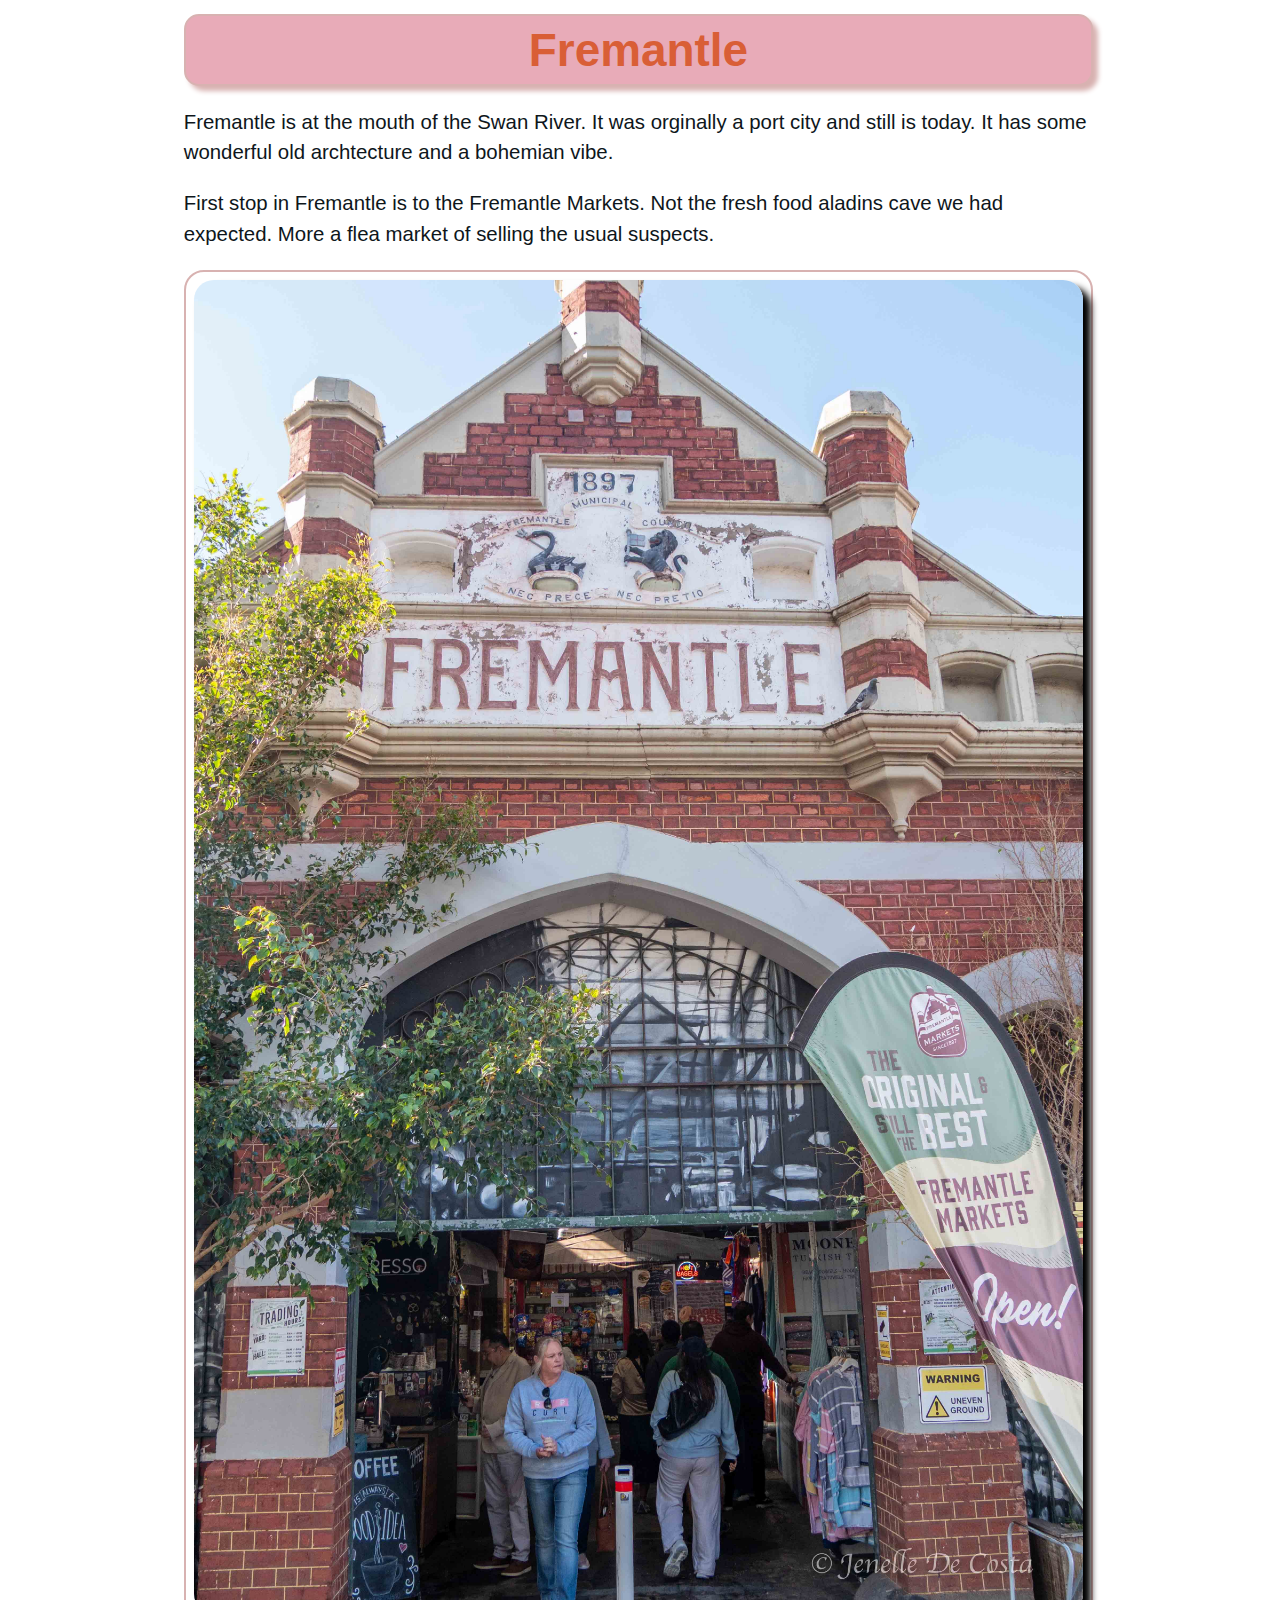
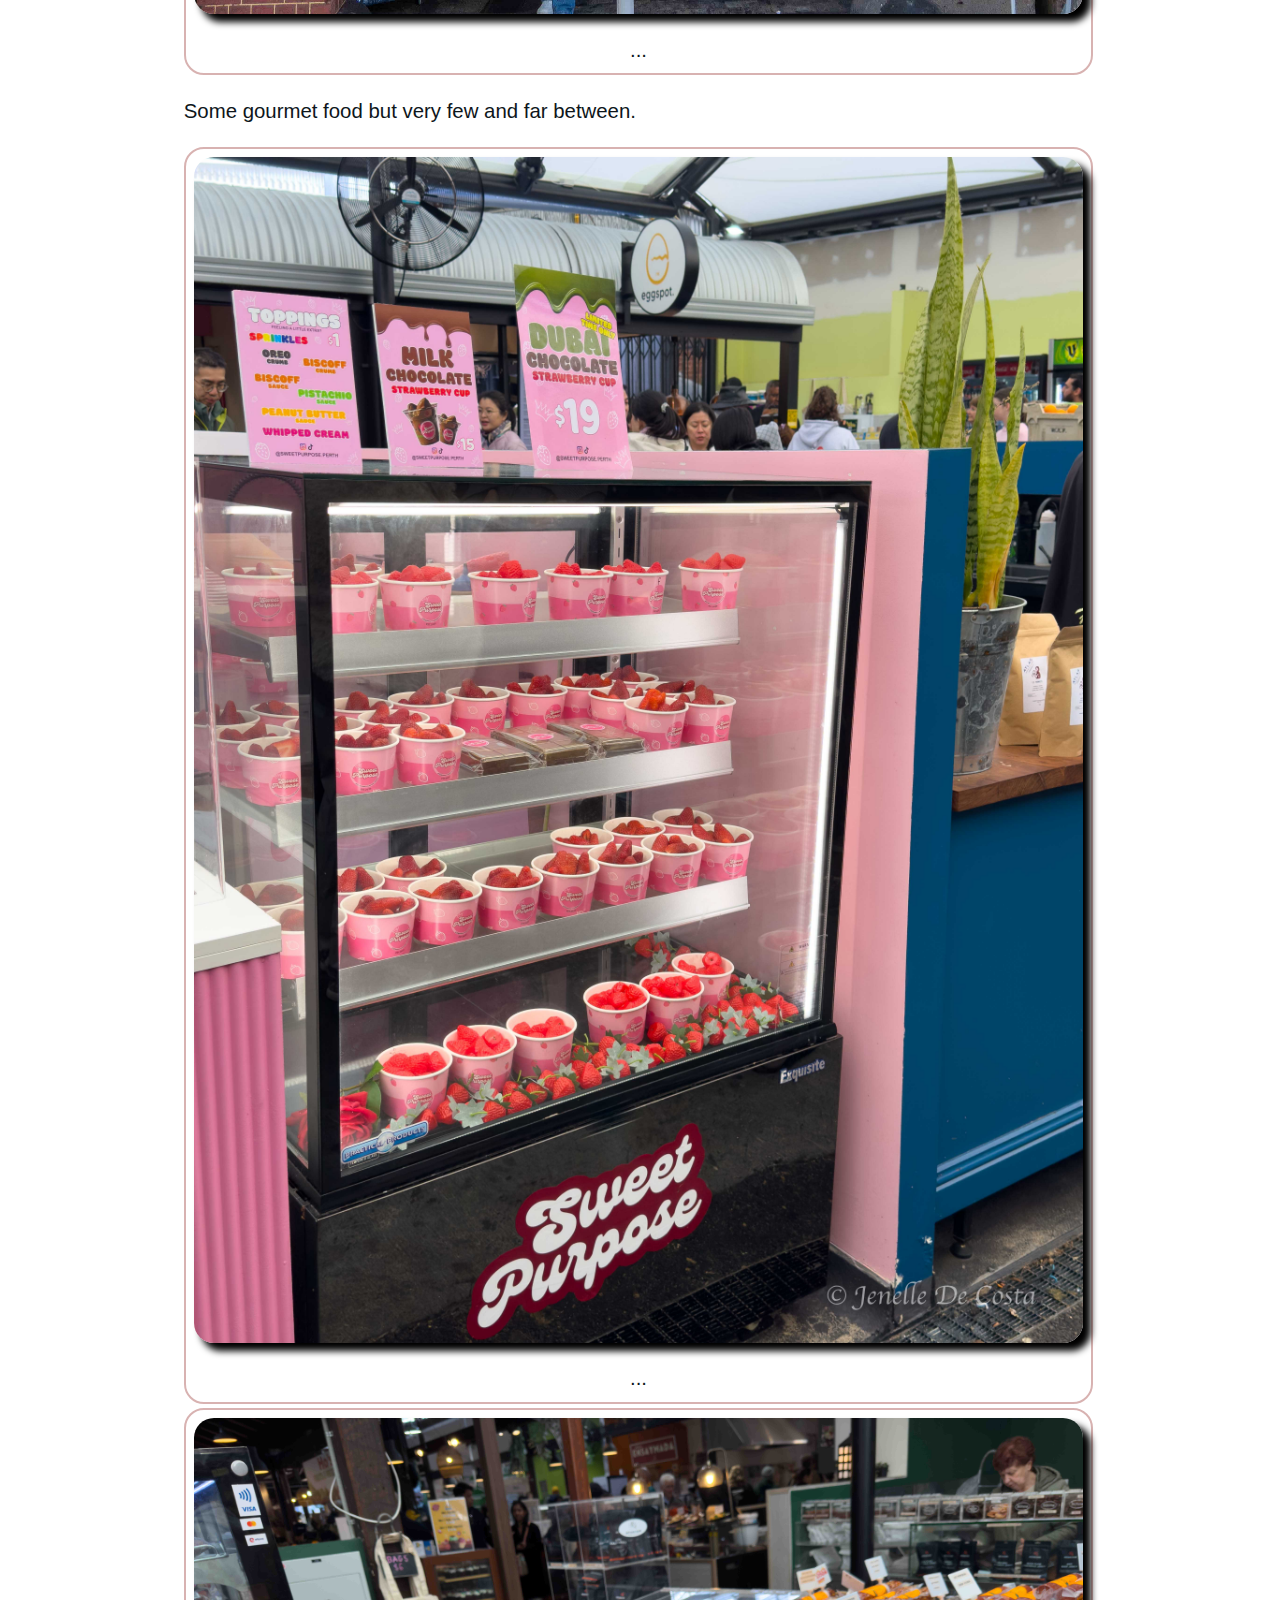
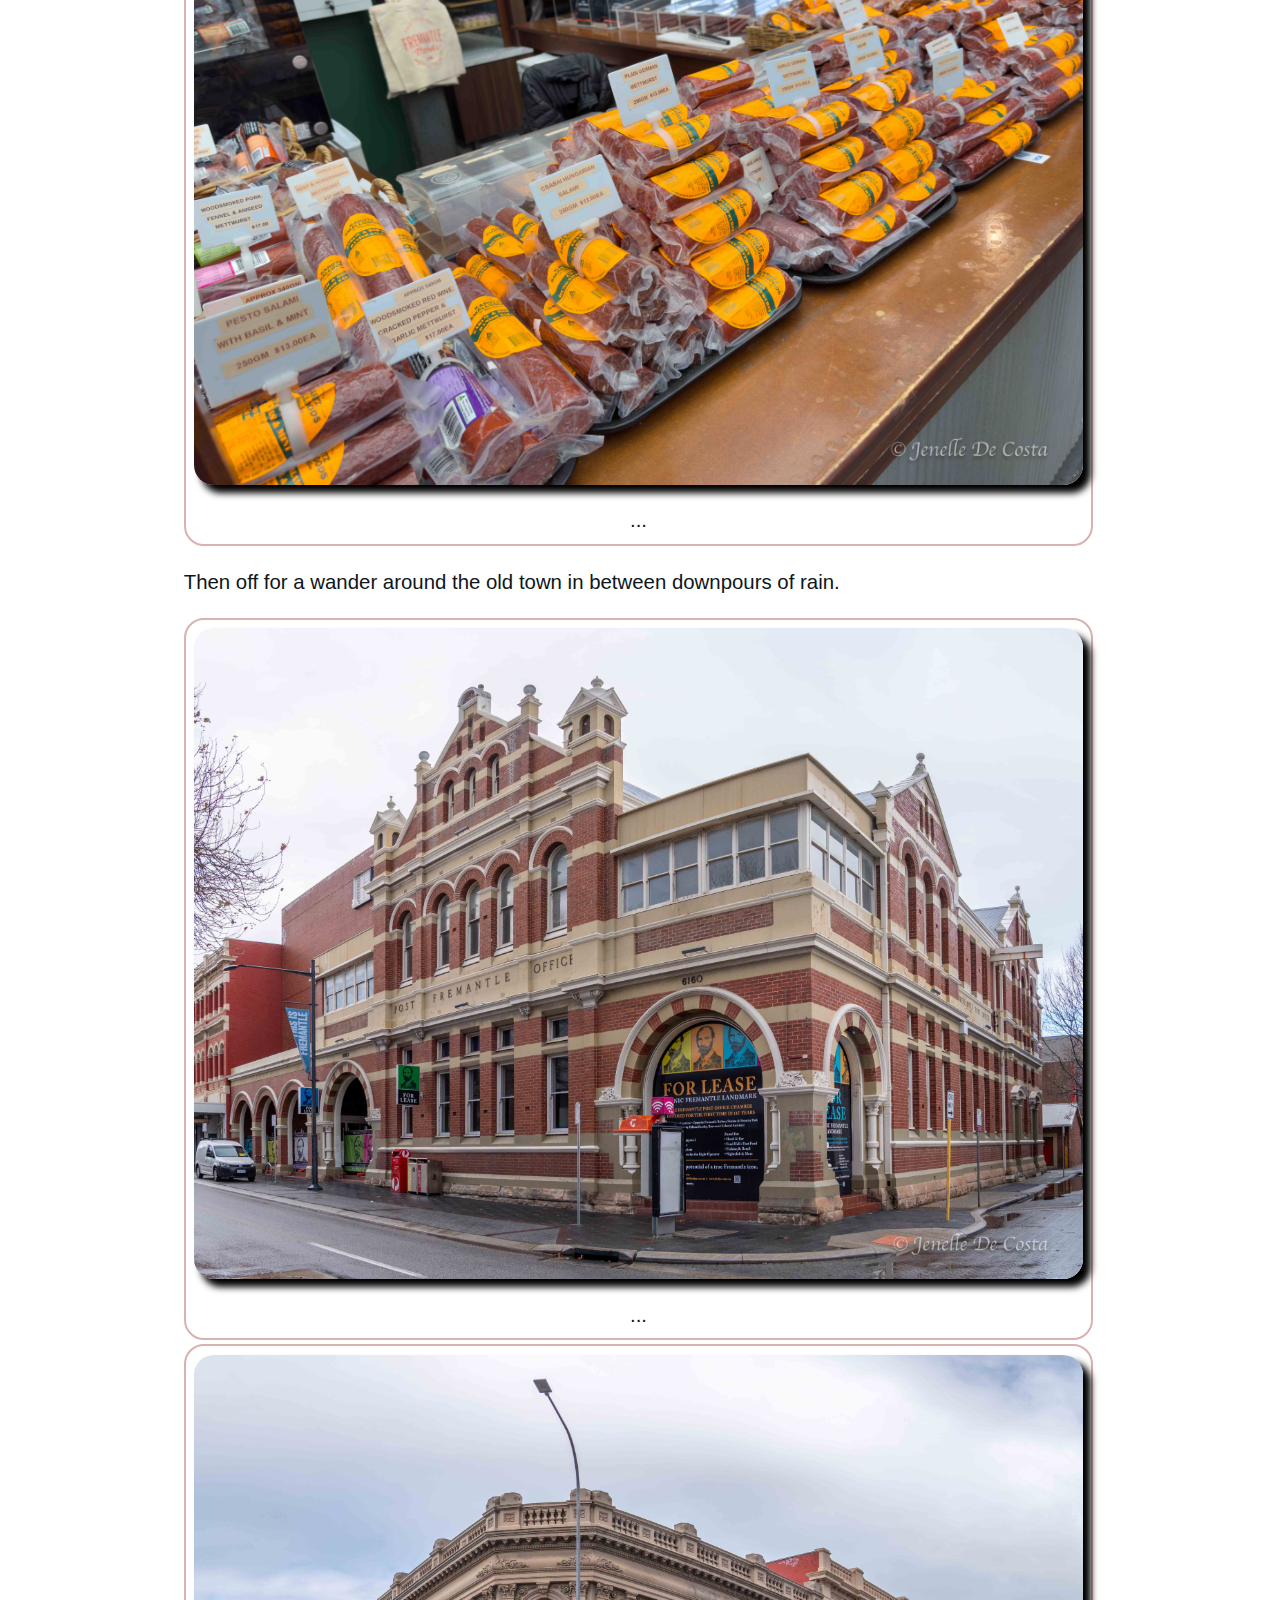
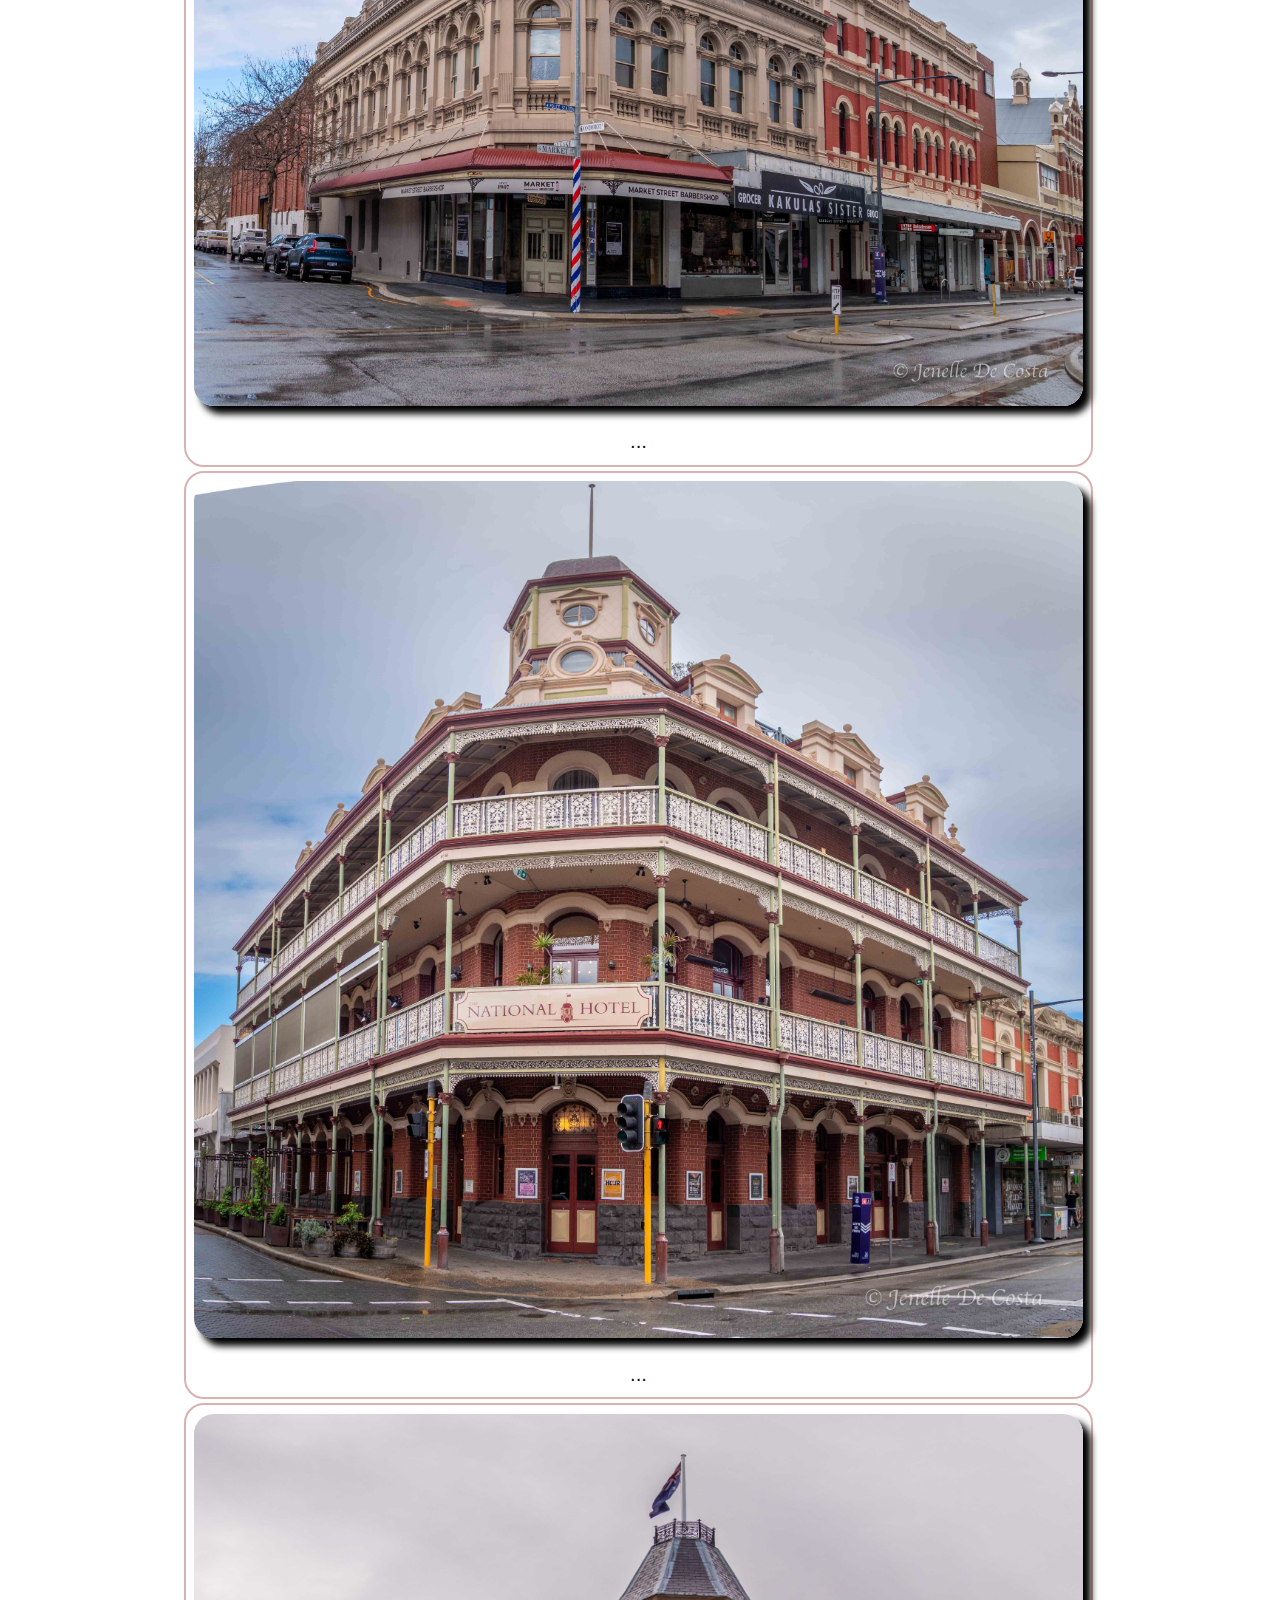
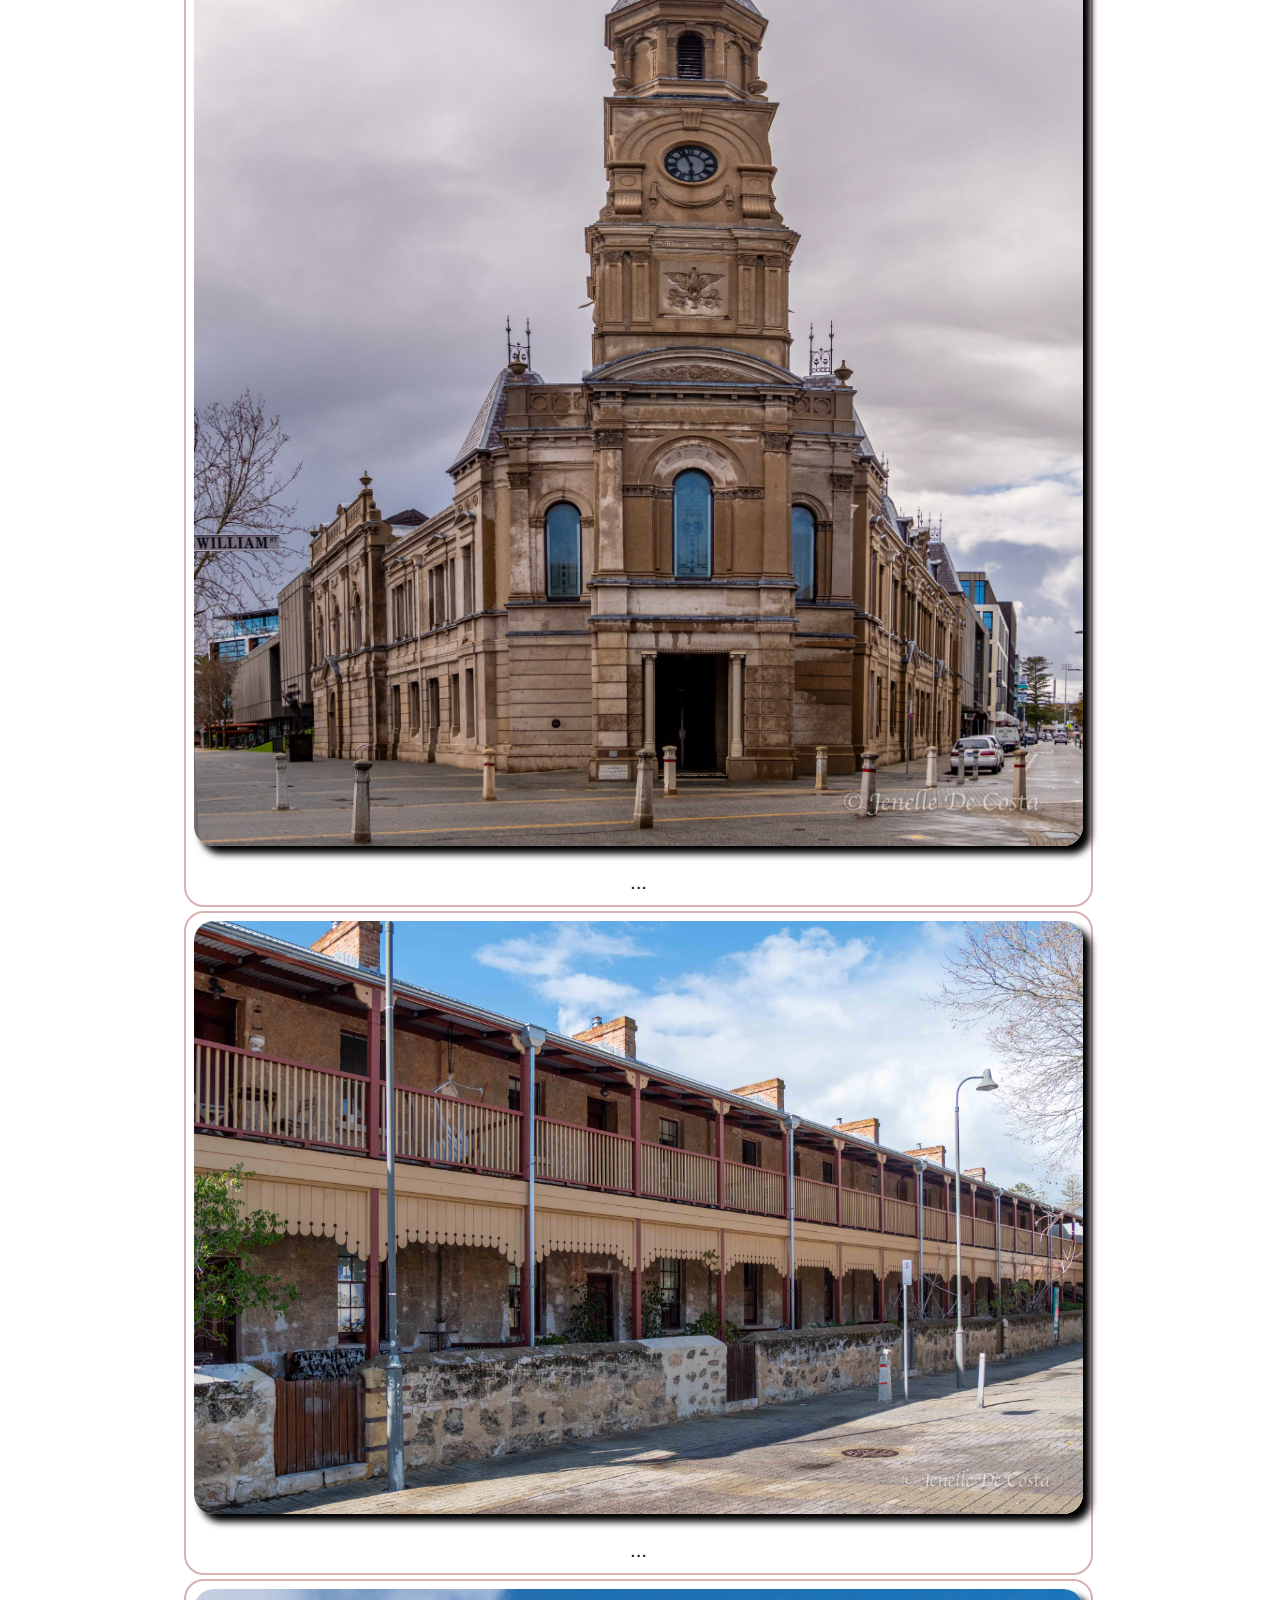
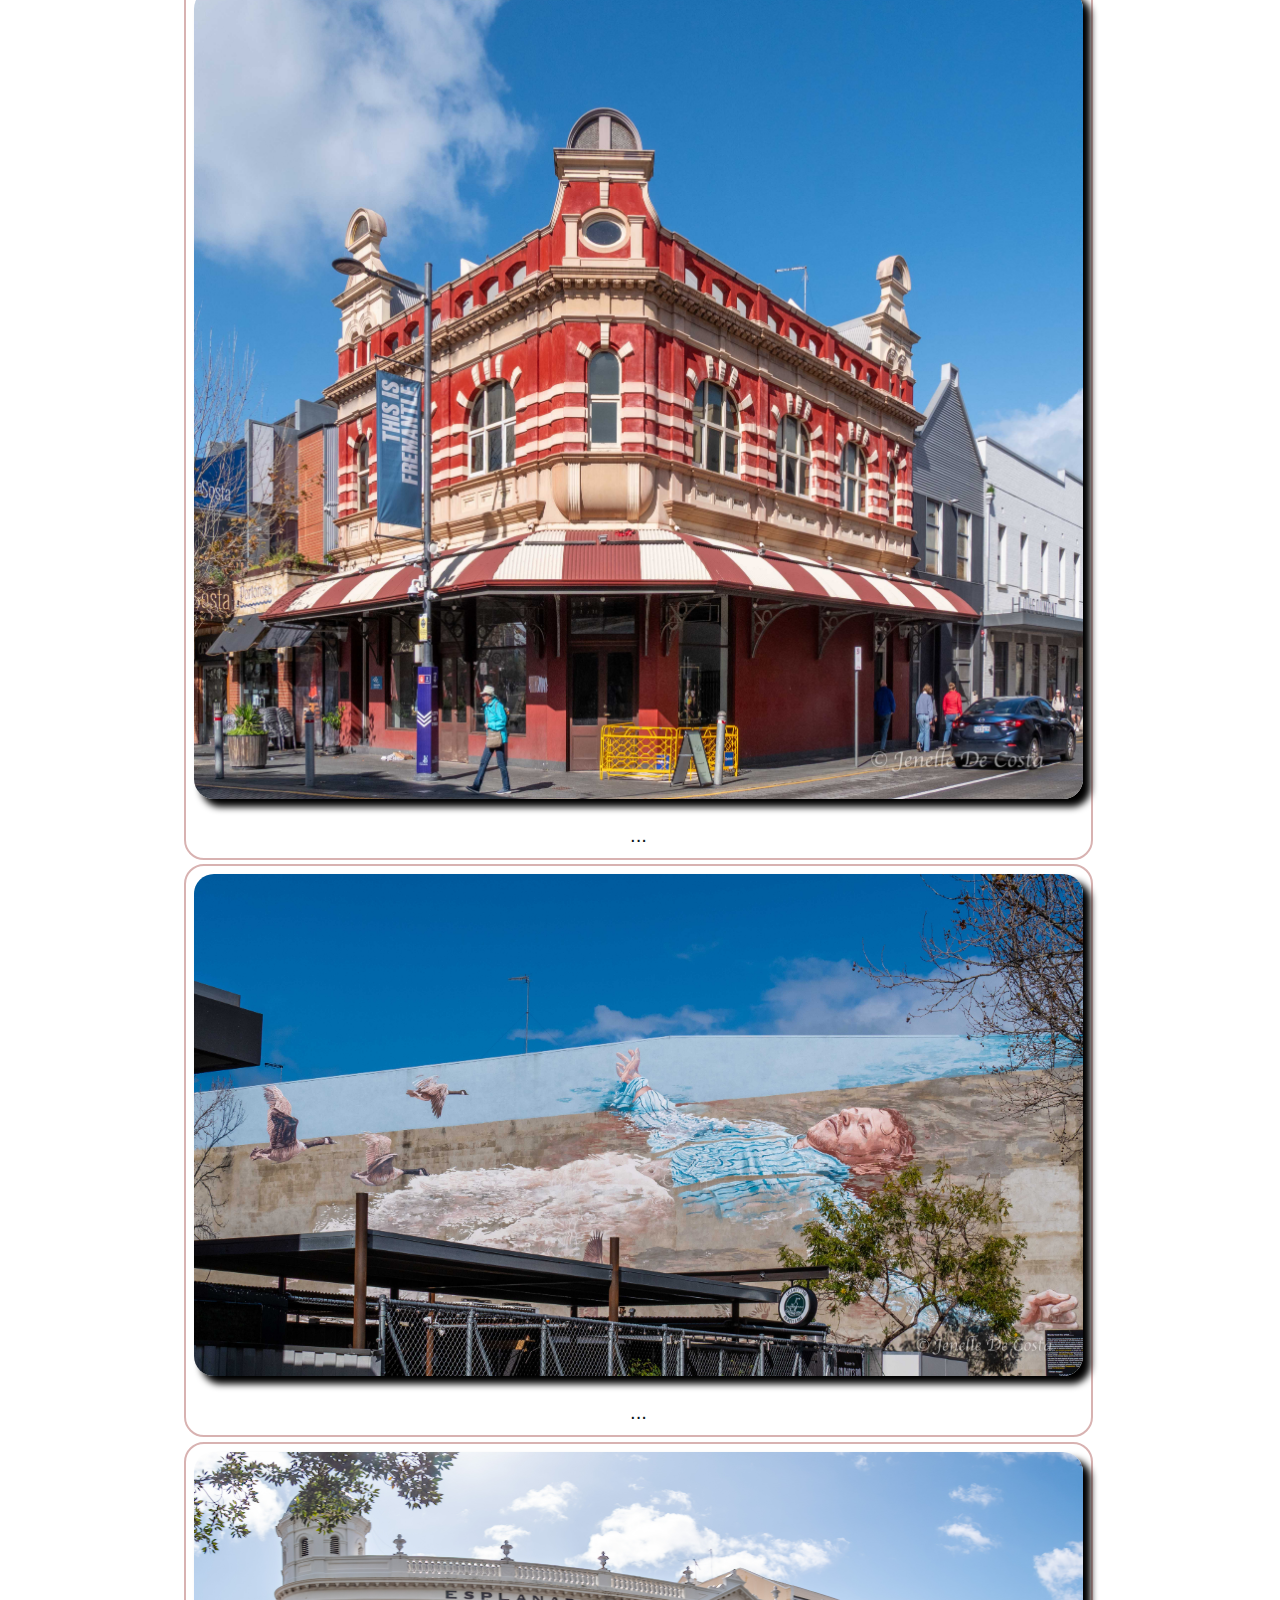
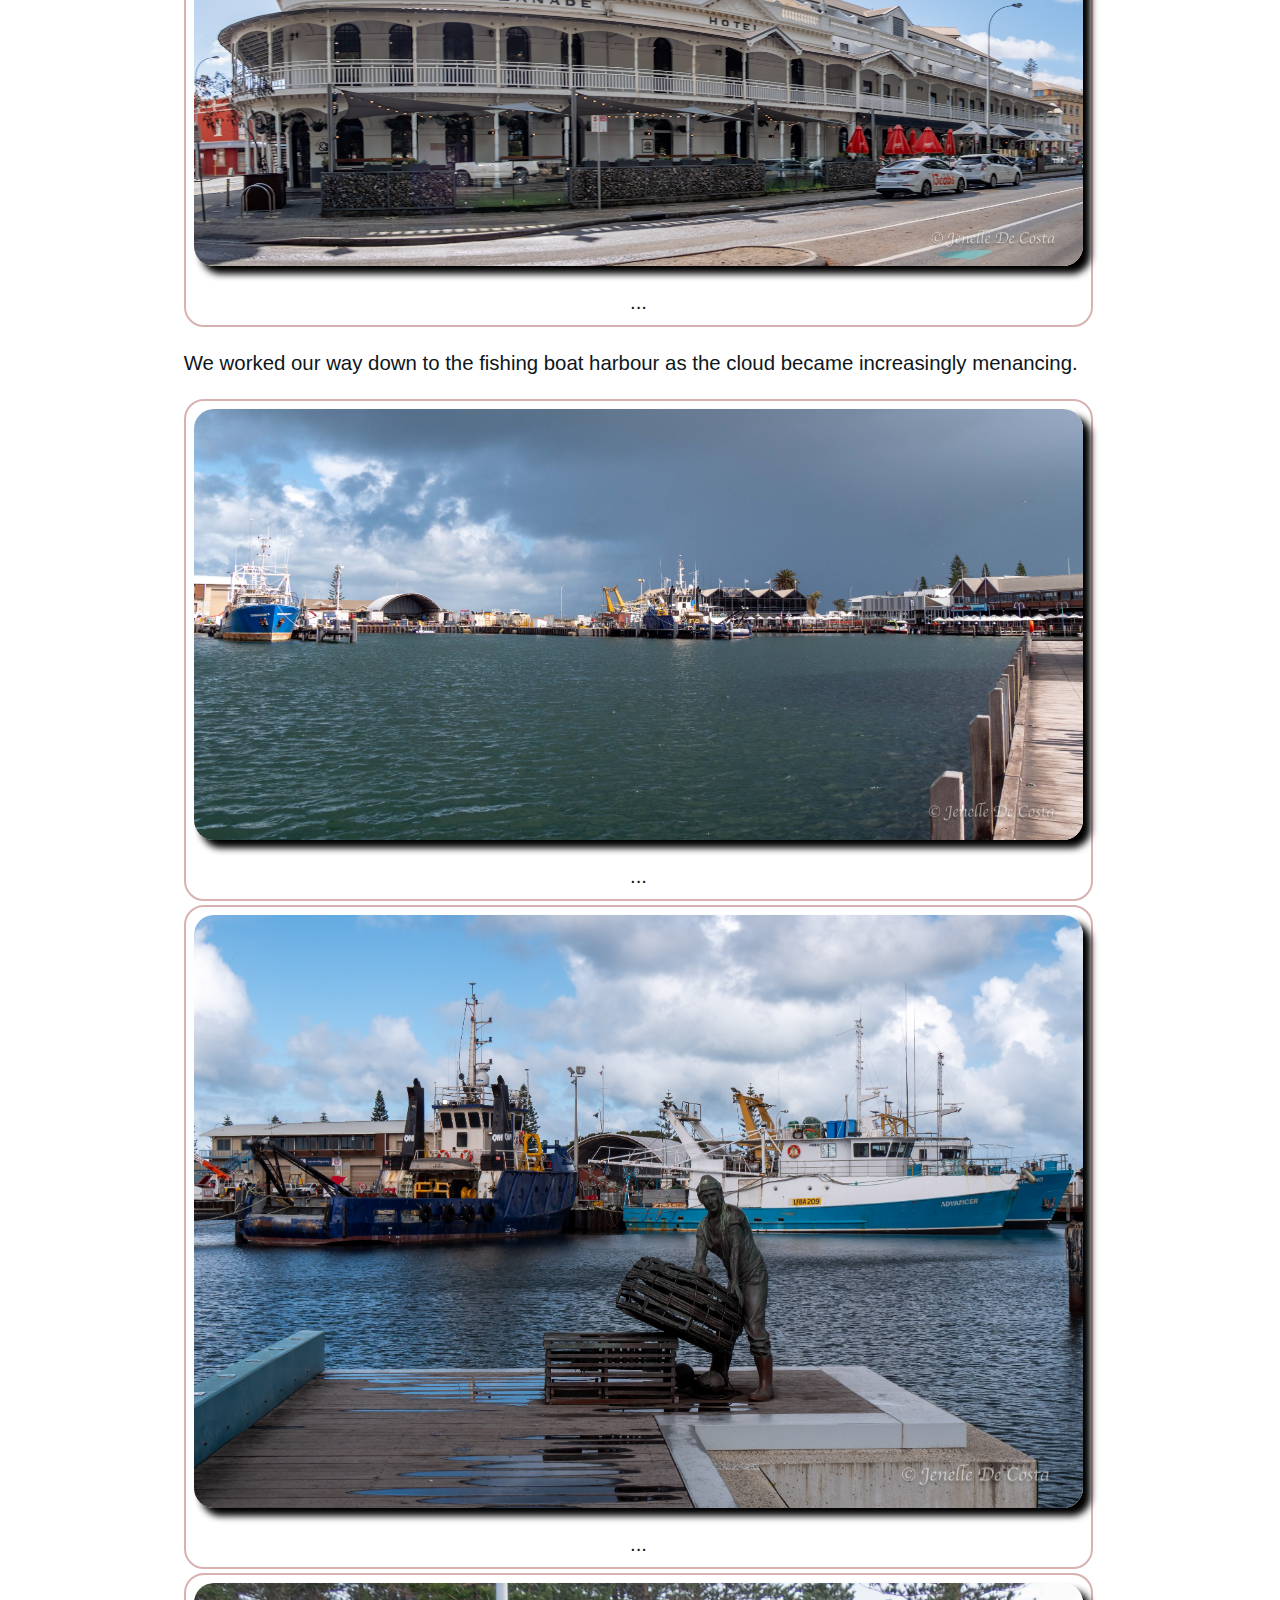
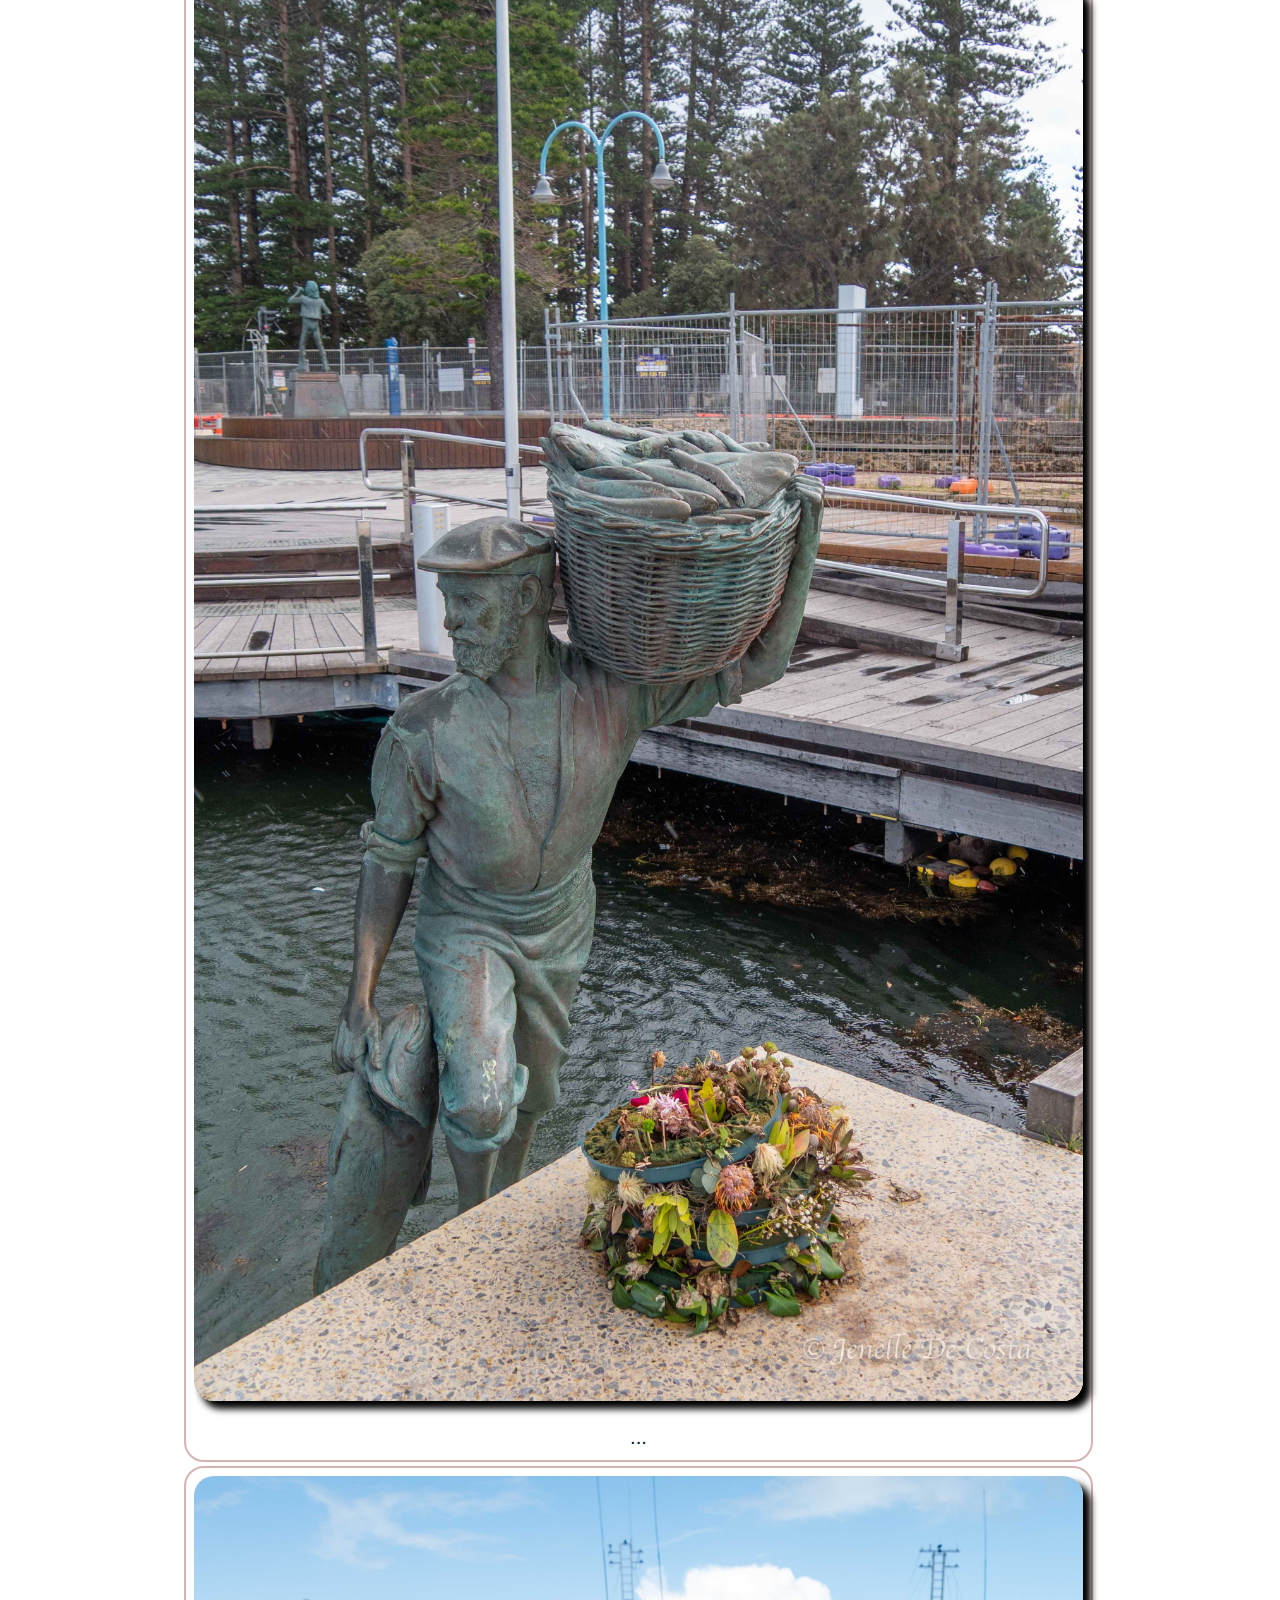
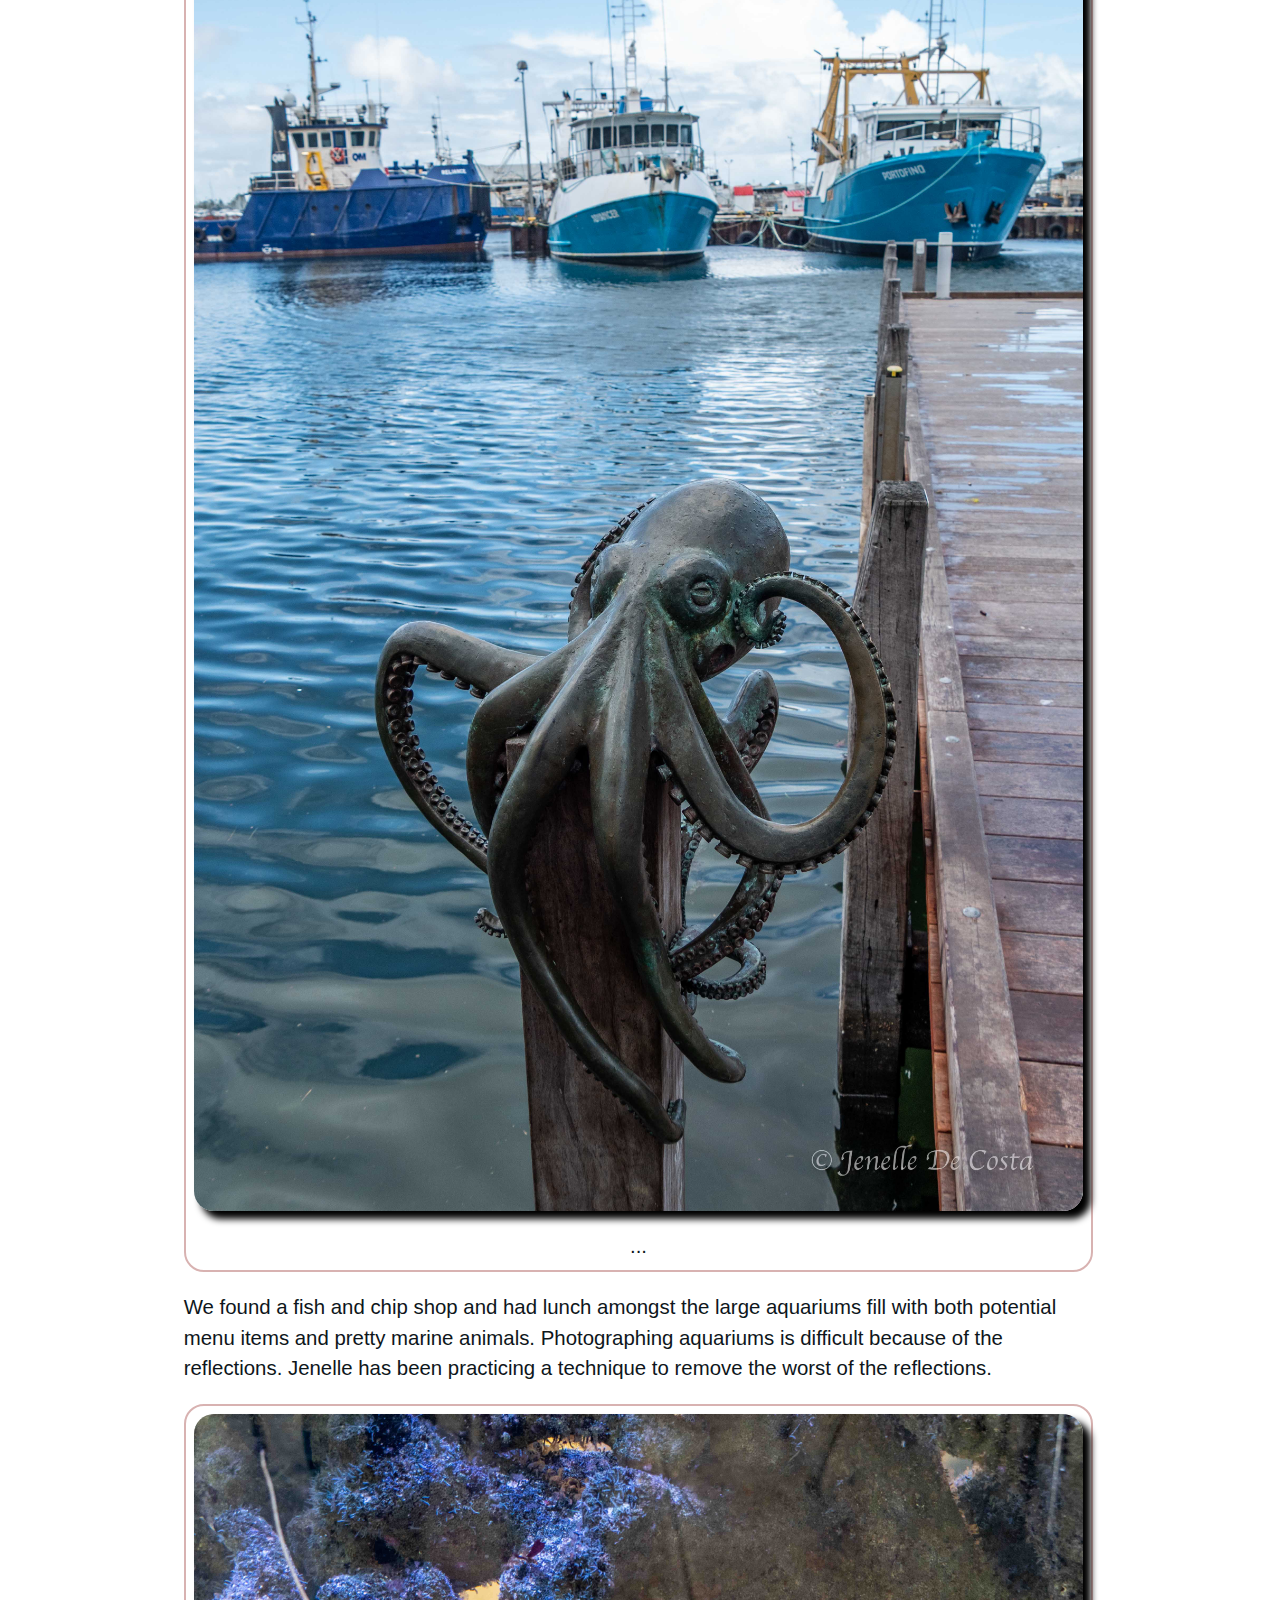
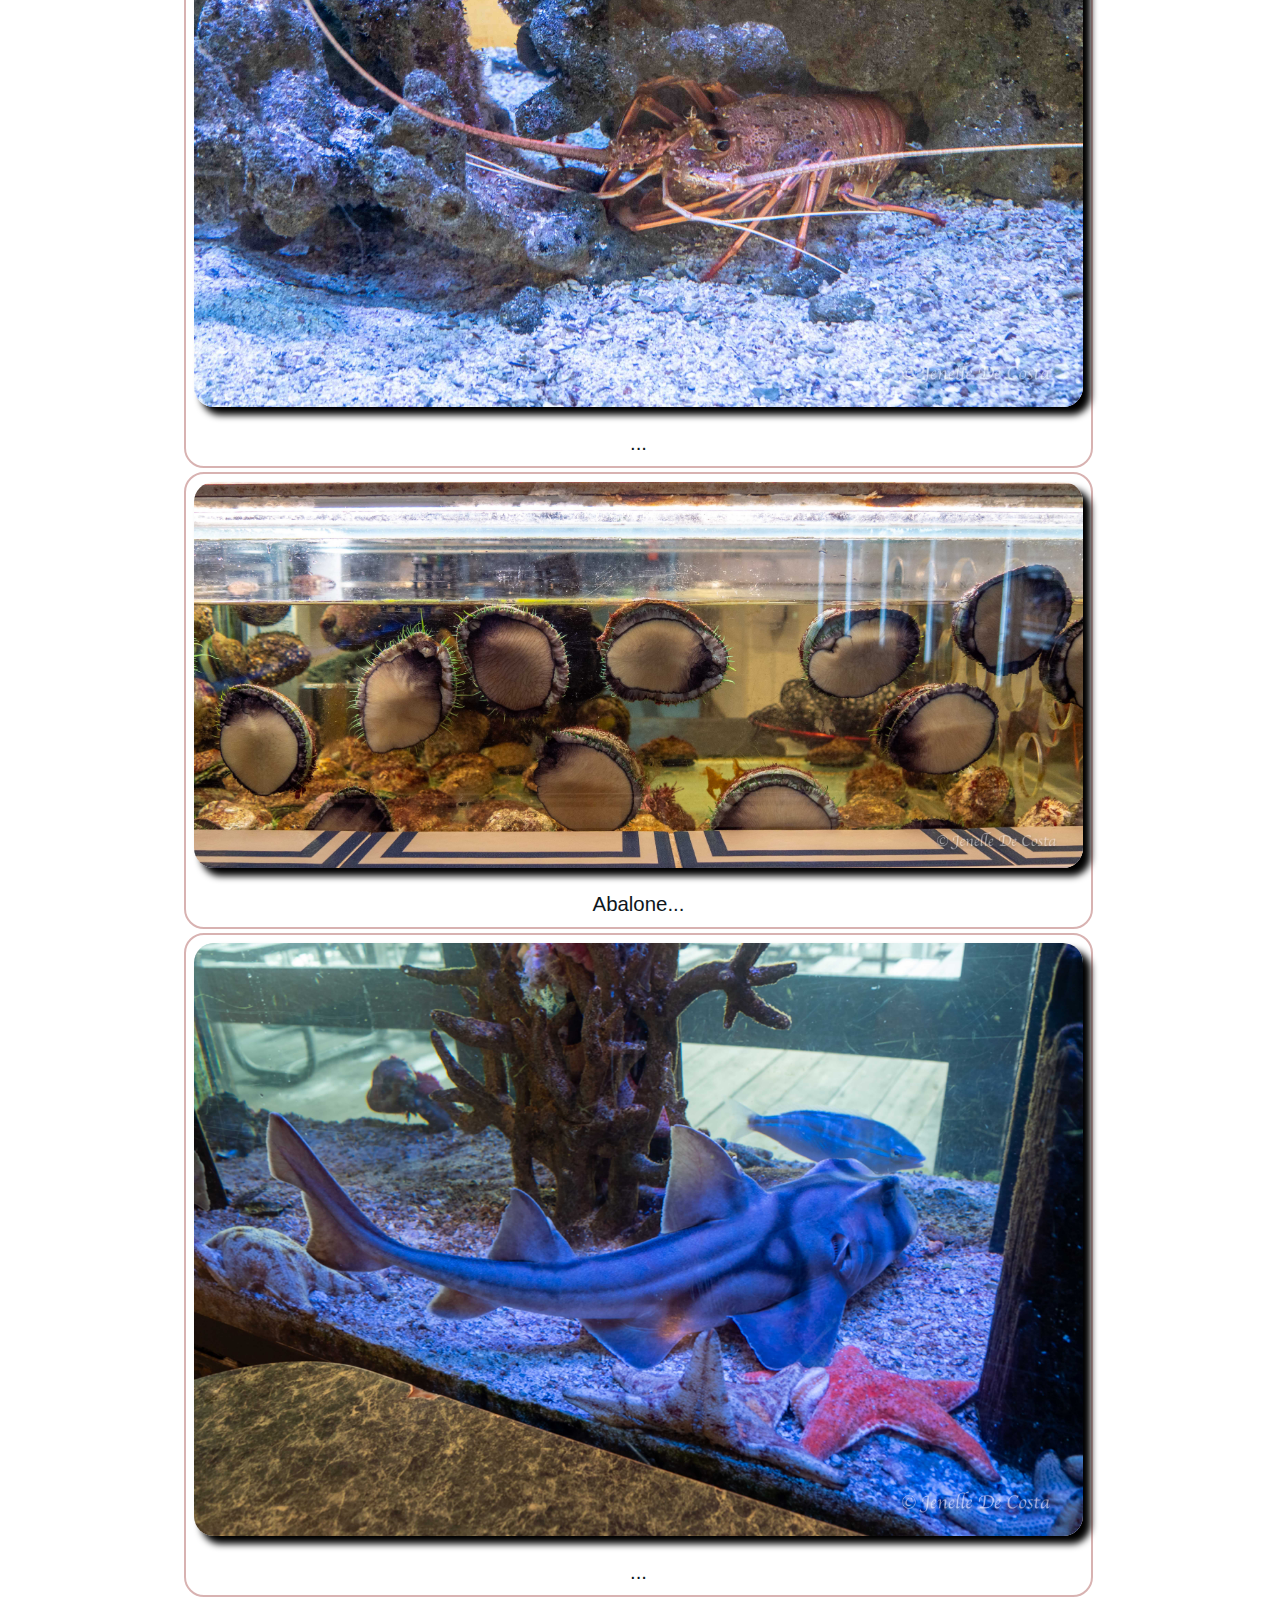
<file: Posts/2025-09-09_Fremantle.html>
<!DOCTYPE html>
<html lang="en">

<head>
    <meta charset="UTF-8">
    <meta name="viewport" content="width=device-width, initial-scale=1.0">
    <link rel="stylesheet" href="/global.css">
    <link rel="stylesheet" href="/styles.css">
    <title>Fremantle</title>
</head>

<body>
    <div class="post-wrapper">
        <div class="post-title">
            <h1>Fremantle</h1>
        </div>

        <p>Fremantle is at the mouth of the Swan River. It was orginally a port city and still is today. It has some wonderful old archtecture and a bohemian vibe.</p>
        <p>
            First stop in Fremantle is to the Fremantle Markets. Not the fresh food aladins cave we had expected. More a flea market of selling the usual suspects.
        </p>


        <!-- Photos -->
        <figure class="post-image center-l">
            <img class="image-shaddow" src="../images/2025-09-09_Fremantle/P1438057.jpg" alt="fremantle, western australia" max-width="600" max-height="400">
            <figcaption class="image-caption">...</figcaption>
        </figure>

        <p>
            Some gourmet food but very few and far between.
        </p>
        <figure class="post-image center-l">
            <img class="image-shaddow"
                src="../images/2025-09-09_Fremantle/IMG_9760.jpg" alt="fremantle, western australia"
                max-width="600" max-height="400">
            <figcaption class="image-caption">...</figcaption>
        </figure>
       
        <figure class="post-image center-l">
            <img class="image-shaddow" src="../images/2025-09-09_Fremantle/IMG_9763.jpg" alt="fremantle, western australia" max-width="600" max-height="400">
            <figcaption class="image-caption">...</figcaption>
        </figure>
        <p>
            Then off for a wander around the old town in between downpours of rain.
        </p>
        <figure class="post-image center-l">
            <img class="image-shaddow" src="../images/2025-09-09_Fremantle/P1438034-Pano.jpg" alt="fremantle, western australia" max-width="600" max-height="400">
            <figcaption class="image-caption">...</figcaption>
        </figure>

        <figure class="post-image center-l">
                    <img class="image-shaddow" src="../images/2025-09-09_Fremantle/P1438040-Pano.jpg" alt="fremantle, western australia" max-width="600" max-height="400">
                    <figcaption class="image-caption">...</figcaption>
                </figure>

        
        <figure class="post-image center-l">
                    <img class="image-shaddow"
                        src="../images/2025-09-09_Fremantle/P1438046-Pano.jpg" alt="fremantle, western australia"
                        max-width="600" max-height="400">
                    <figcaption class="image-caption">...</figcaption>
                </figure>
        
        <figure class="post-image center-l">
                    <img class="image-shaddow" src="../images/2025-09-09_Fremantle/P1438050-Pano.jpg" alt="fremantle, western australia" max-width="600" max-height="400">
                    <figcaption class="image-caption">...</figcaption>
                </figure>
        
        <figure class="post-image center-l">
                    <img class="image-shaddow" src="../images/2025-09-09_Fremantle/P1438053.jpg" alt="fremantle, western australia" max-width="600" max-height="400">
                    <figcaption class="image-caption">...</figcaption>
                </figure>

        <figure class="post-image center-l">
                            <img class="image-shaddow" src="../images/2025-09-09_Fremantle/P1438059.jpg" alt="fremantle, western australia" max-width="600" max-height="400">
                            <figcaption class="image-caption">...</figcaption>
                        </figure>

        
        <figure class="post-image center-l">
                            <img class="image-shaddow"
                                src="../images/2025-09-09_Fremantle/P1438062.jpg" alt="fremantle, western australia"
                                max-width="600" max-height="400">
                            <figcaption class="image-caption">...</figcaption>
                        </figure>
        
        <figure class="post-image center-l">
                            <img class="image-shaddow" src="../images/2025-09-09_Fremantle/P1438078-Pano-Edit.jpg" alt="fremantle, western australia" max-width="600" max-height="400">
                            <figcaption class="image-caption">...</figcaption>
                        </figure>
        <p>
            We worked our way down to the fishing boat harbour as the cloud became increasingly menancing.
        </p>
        <figure class="post-image center-l">
                            <img class="image-shaddow" src="../images/2025-09-09_Fremantle/P1438086.jpg" alt="fremantle, western australia" max-width="600" max-height="400">
                            <figcaption class="image-caption">...</figcaption>
                        </figure>

        <figure class="post-image center-l">
                    <img class="image-shaddow" src="../images/2025-09-09_Fremantle/P1438087-Edit.jpg" alt="fremantle, western australia" max-width="600" max-height="400">
                    <figcaption class="image-caption">...</figcaption>
                </figure>

        
        <figure class="post-image center-l">
                    <img class="image-shaddow"
                        src="../images/2025-09-09_Fremantle/P1438088.jpg" alt="fremantle, western australia"
                        max-width="600" max-height="400">
                    <figcaption class="image-caption">...</figcaption>
                </figure>
        
        <figure class="post-image center-l">
                    <img class="image-shaddow" src="../images/2025-09-09_Fremantle/P1438116.jpg" alt="fremantle, western australia" max-width="600" max-height="400">
                    <figcaption class="image-caption">...</figcaption>
                </figure>
        <p>
            We found a fish and chip shop and had lunch amongst the large aquariums fill with both potential menu items and pretty marine animals. Photographing aquariums is difficult because of the reflections. Jenelle has been practicing a technique to remove the worst of the reflections.
        </p>
        <figure class="post-image center-l">
                    <img class="image-shaddow" src="../images/2025-09-09_Fremantle/P1438092.jpg" alt="fremantle, western australia" max-width="600" max-height="400">
                    <figcaption class="image-caption">...</figcaption>
                </figure>

        <figure class="post-image center-l">
                            <img class="image-shaddow" src="../images/2025-09-09_Fremantle/P1438093.jpg" alt="fremantle, western australia" max-width="600" max-height="400">
                            <figcaption class="image-caption">Abalone...</figcaption>
                        </figure>

       
        <figure class="post-image center-l">
                            <img class="image-shaddow"
                                src="../images/2025-09-09_Fremantle/P1438099.jpg" alt="fremantle, western australia"
                                max-width="600" max-height="400">
                            <figcaption class="image-caption">...</figcaption>
                        </figure>
        
        <figure class="post-image center-l">
                            <img class="image-shaddow" src="../images/2025-09-09_Fremantle/P1438104.jpg" alt="fremantle, western australia" max-width="600" max-height="400">
                            <figcaption class="image-caption">...</figcaption>
                        </figure>
        
        <figure class="post-image center-l">
                            <img class="image-shaddow" src="../images/2025-09-09_Fremantle/P1438106.jpg" alt="fremantle, western australia" max-width="600" max-height="400">
                            <figcaption class="image-caption">...</figcaption>
                        </figure>

        <figure class="post-image center-l">
                                    <img class="image-shaddow" src="../images/2025-09-09_Fremantle/P1438114-Edit.jpg" alt="fremantle, western australia" max-width="600" max-height="400">
                                    <figcaption class="image-caption">...</figcaption>
                                </figure>

        <p>
            Then aronund the corner to the mouth of the Swan River to see the old and the new port.
        </p>
        <figure class="post-image center-l">
                                    <img class="image-shaddow"
                                        src="../images/2025-09-09_Fremantle/P1438118.jpg" alt="fremantle, western australia"
                                        max-width="600" max-height="400">
                                    <figcaption class="image-caption">Bathers Bay...</figcaption>
                                </figure>
        
        <figure class="post-image center-l">
                                    <img class="image-shaddow" src="../images/2025-09-09_Fremantle/P1438126.jpg" alt="fremantle, western australia" max-width="600" max-height="400">
                                    <figcaption class="image-caption">Dressing sheds at Bathers Bay...</figcaption>
                                </figure>
        <p>
            The original fortifications, timing keeping ball and cannon. At 1.00pm each day the canon was fired and the ball dropped to keep the ships in port to undate their clocks.
        </p>
        <figure class="post-image center-l">
                                    <img class="image-shaddow" src="../images/2025-09-09_Fremantle/P1438132.jpg" alt="fremantle, western australia" max-width="600" max-height="400">
                                    <figcaption class="image-caption">...</figcaption>
                                </figure>
        <figure class="post-image center-l">
                    <img class="image-shaddow" src="../images/2025-09-09_Fremantle/P1438134.jpg" alt="fremantle, western australia" max-width="600" max-height="400">
                    <figcaption class="image-caption">...</figcaption>
                </figure>

        <p>
            The container terminal cranes pretending to be cranes.
        </p>
        <figure class="post-image center-l">
                    <img class="image-shaddow"
                        src="../images/2025-09-09_Fremantle/P1438138-Edit.jpg" alt="fremantle, western australia"
                        max-width="600" max-height="400">
                    <figcaption class="image-caption">...</figcaption>
                </figure>
        <p>
            Live export ship getting ready to be loaded tomorrow with cattle.
        </p>
        <figure class="post-image center-l">
                    <img class="image-shaddow" src="../images/2025-09-09_Fremantle/P1438164-Edit.jpg" alt="fremantle, western australia" max-width="600" max-height="400">
                    <figcaption class="image-caption">...</figcaption>
                </figure>
        <p>
            The southern side of the port old warehouse has been redeveloped into a tourist and retail presinct. To their credit the redevelopment has retained the original buidlings.
        </p>
        <figure class="post-image center-l">
                    <img class="image-shaddow" src="../images/2025-09-09_Fremantle/P1438155-Edit.jpg" alt="fremantle, western australia" max-width="600" max-height="400">
                    <figcaption class="image-caption">...</figcaption>
                </figure>

       

        <p>
            The Fremantle port was the entry port for many Australian Immigrates. This statue commenorates the childen who arrived from Britian during the Second World War. Many were subjected to horrible physical and sexual abuse by locals and the clergy. 
        </p>
        <figure class="post-image center-l">
                            <img class="image-shaddow"
                                src="../images/2025-09-09_Fremantle/P1438149-Edit.jpg" alt="fremantle, western australia"
                                max-width="600" max-height="400">
                            <figcaption class="image-caption">...</figcaption>
                        </figure>
        <p>
            The ferry to Rottnest Island leaving port. 
        </p>
        <figure class="post-image center-l">
                            <img class="image-shaddow" src="../images/2025-09-09_Fremantle/P1438162-Edit.jpg" alt="fremantle, western australia" max-width="600" max-height="400">
                            <figcaption class="image-caption">...</figcaption>
                        </figure>
        <p>
            It is a big port if the port offices are anything to go by...
        </p>
        <figure class="post-image center-l">
                            <img class="image-shaddow" src="../images/2025-09-09_Fremantle/P1438166.jpg" alt="fremantle, western australia" max-width="600" max-height="400">
                            <figcaption class="image-caption">...</figcaption>
                        </figure>

        <figure class="post-image center-l">
                                    <img class="image-shaddow" src="../images/2025-09-09_Fremantle/P1438167-Edit.jpg" alt="fremantle, western australia" max-width="600" max-height="400">
                                    <figcaption class="image-caption">So many statues that sometimes they forget to have a plaque to expain why. But it looks like an interesting story..</figcaption>
                                </figure>

        

        <!-- Footer -->
        <footer class="center-l">
            <a href="/"><button type="button" class="home-button"> Home </button> </a>
            <p class="copyright">Built by humans at Mayer & Fleur &#169; 2025</p>
        </footer>
    </div>
</body>

</html>
</file>
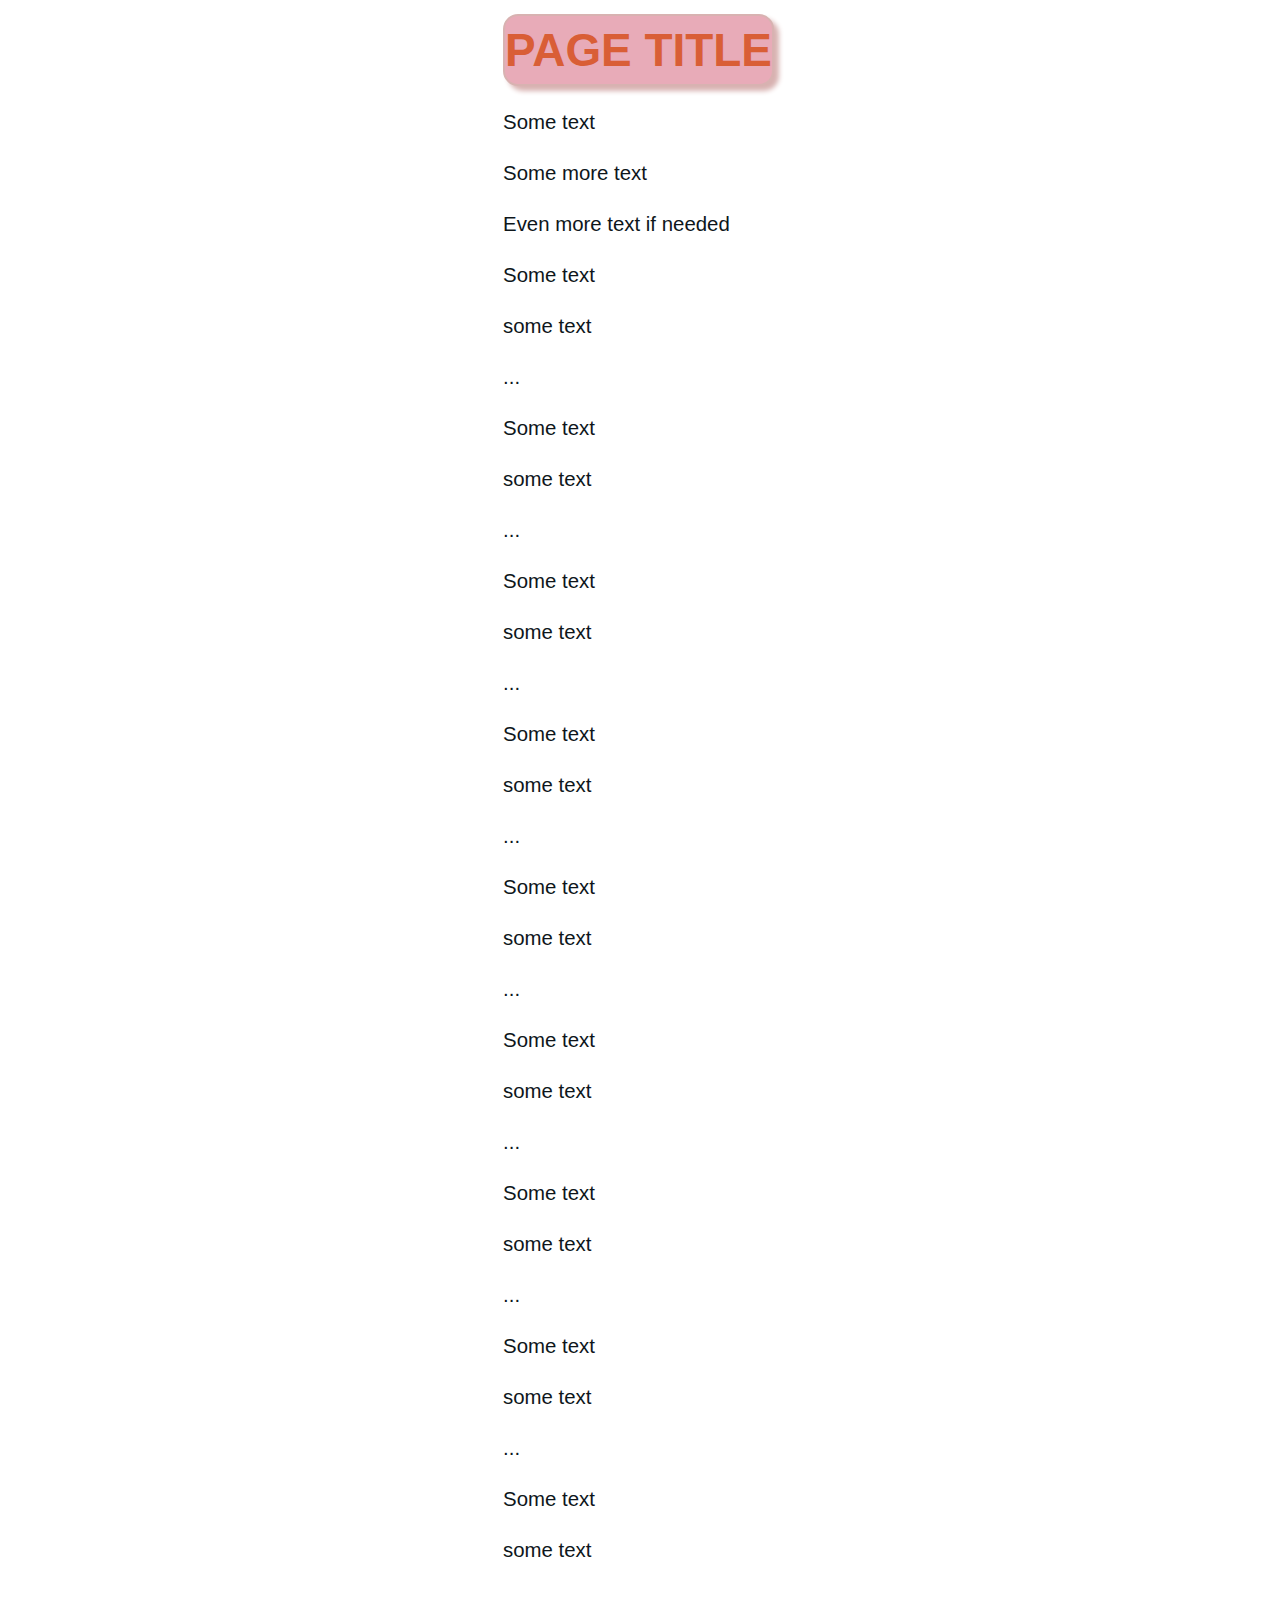
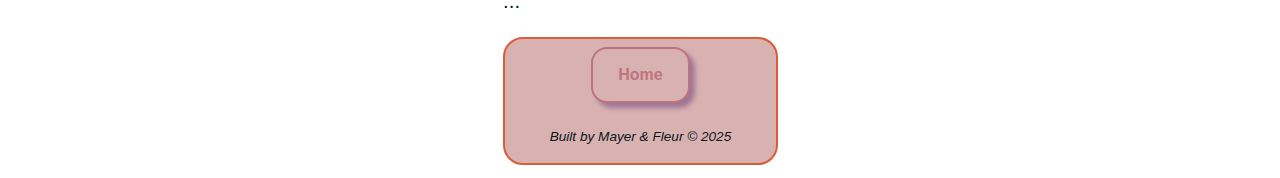
<file: Posts/template.html>
<!DOCTYPE html>
<html lang="en">

<head>
    <meta charset="UTF-8">
    <meta name="viewport" content="width=device-width, initial-scale=1.0">
    <link rel="stylesheet" href="/global.css">
    <link rel="stylesheet" href="/styles.css">
    <title>PAGE TITLE</title>
</head>

<body>
    <div class="post-wrapper">
        <div class="post-title">
            <h1>PAGE TITLE</h1>
        </div>
        <p>
            Some text
        </p>

        <p>Some more text </p>

        <p> Even more text if needed
        </p>

        <!-- Photos -->
        <!-- <figure class="post-image center-l">
            <img class="image-shaddow" src="../Path to image goes here" alt="..." max-width="600" max-height="400">
            <figcaption class="image-caption">...</figcaption>
        </figure> -->

        <p>
            Some text
        </p>
        <!-- <figure class="post-image center-l">
            <img class="image-shaddow"
                src="../Path to image goes here" alt="..."
                max-width="600" max-height="400">
            <figcaption class="image-caption">...</figcaption>
        </figure> -->
        <p>
            some text
        </p>
        <!-- <figure class="post-image center-l">
            <img class="image-shaddow" src="../Path to image goes here" alt="..." max-width="600" max-height="400">
            <figcaption class="image-caption">...</figcaption>
        </figure> -->
        <p>
            ...
        </p>
        <!-- <figure class="post-image center-l">
            <img class="image-shaddow" src="../Path to image goes here" alt="..." max-width="600" max-height="400">
            <figcaption class="image-caption">...</figcaption>
        </figure> -->

        <!-- <figure class="post-image center-l">
                    <img class="image-shaddow" src="../Path to image goes here" alt="..." max-width="600" max-height="400">
                    <figcaption class="image-caption">...</figcaption>
                </figure> -->
        
        <p>
            Some text
        </p>
        <!-- <figure class="post-image center-l">
                    <img class="image-shaddow"
                        src="../Path to image goes here" alt="..."
                        max-width="600" max-height="400">
                    <figcaption class="image-caption">...</figcaption>
                </figure> -->
        <p>
            some text
        </p>
        <!-- <figure class="post-image center-l">
                    <img class="image-shaddow" src="../Path to image goes here" alt="..." max-width="600" max-height="400">
                    <figcaption class="image-caption">...</figcaption>
                </figure> -->
        <p>
            ...
        </p>
        <!-- <figure class="post-image center-l">
                    <img class="image-shaddow" src="../Path to image goes here" alt="..." max-width="600" max-height="400">
                    <figcaption class="image-caption">...</figcaption>
                </figure> -->

                <!-- <figure class="post-image center-l">
                            <img class="image-shaddow" src="../Path to image goes here" alt="..." max-width="600" max-height="400">
                            <figcaption class="image-caption">...</figcaption>
                        </figure> -->
                
                <p>
                    Some text
                </p>
                <!-- <figure class="post-image center-l">
                            <img class="image-shaddow"
                                src="../Path to image goes here" alt="..."
                                max-width="600" max-height="400">
                            <figcaption class="image-caption">...</figcaption>
                        </figure> -->
                <p>
                    some text
                </p>
                <!-- <figure class="post-image center-l">
                            <img class="image-shaddow" src="../Path to image goes here" alt="..." max-width="600" max-height="400">
                            <figcaption class="image-caption">...</figcaption>
                        </figure> -->
                <p>
                    ...
                </p>
                <!-- <figure class="post-image center-l">
                            <img class="image-shaddow" src="../Path to image goes here" alt="..." max-width="600" max-height="400">
                            <figcaption class="image-caption">...</figcaption>
                        </figure> -->

        <!-- <figure class="post-image center-l">
                    <img class="image-shaddow" src="../Path to image goes here" alt="..." max-width="600" max-height="400">
                    <figcaption class="image-caption">...</figcaption>
                </figure> -->
        
        <p>
            Some text
        </p>
        <!-- <figure class="post-image center-l">
                    <img class="image-shaddow"
                        src="../Path to image goes here" alt="..."
                        max-width="600" max-height="400">
                    <figcaption class="image-caption">...</figcaption>
                </figure> -->
        <p>
            some text
        </p>
        <!-- <figure class="post-image center-l">
                    <img class="image-shaddow" src="../Path to image goes here" alt="..." max-width="600" max-height="400">
                    <figcaption class="image-caption">...</figcaption>
                </figure> -->
        <p>
            ...
        </p>
        <!-- <figure class="post-image center-l">
                    <img class="image-shaddow" src="../Path to image goes here" alt="..." max-width="600" max-height="400">
                    <figcaption class="image-caption">...</figcaption>
                </figure> -->
        
        <!-- <figure class="post-image center-l">
                            <img class="image-shaddow" src="../Path to image goes here" alt="..." max-width="600" max-height="400">
                            <figcaption class="image-caption">...</figcaption>
                        </figure> -->
        
        <p>
            Some text
        </p>
        <!-- <figure class="post-image center-l">
                            <img class="image-shaddow"
                                src="../Path to image goes here" alt="..."
                                max-width="600" max-height="400">
                            <figcaption class="image-caption">...</figcaption>
                        </figure> -->
        <p>
            some text
        </p>
        <!-- <figure class="post-image center-l">
                            <img class="image-shaddow" src="../Path to image goes here" alt="..." max-width="600" max-height="400">
                            <figcaption class="image-caption">...</figcaption>
                        </figure> -->
        <p>
            ...
        </p>
        <!-- <figure class="post-image center-l">
                            <img class="image-shaddow" src="../Path to image goes here" alt="..." max-width="600" max-height="400">
                            <figcaption class="image-caption">...</figcaption>
                        </figure> -->
        
        <!-- <figure class="post-image center-l">
                                    <img class="image-shaddow" src="../Path to image goes here" alt="..." max-width="600" max-height="400">
                                    <figcaption class="image-caption">...</figcaption>
                                </figure> -->
        
        <p>
            Some text
        </p>
        <!-- <figure class="post-image center-l">
                                    <img class="image-shaddow"
                                        src="../Path to image goes here" alt="..."
                                        max-width="600" max-height="400">
                                    <figcaption class="image-caption">...</figcaption>
                                </figure> -->
        <p>
            some text
        </p>
        <!-- <figure class="post-image center-l">
                                    <img class="image-shaddow" src="../Path to image goes here" alt="..." max-width="600" max-height="400">
                                    <figcaption class="image-caption">...</figcaption>
                                </figure> -->
        <p>
            ...
        </p>
        <!-- <figure class="post-image center-l">
                                    <img class="image-shaddow" src="../Path to image goes here" alt="..." max-width="600" max-height="400">
                                    <figcaption class="image-caption">...</figcaption>
                                </figure> -->
        <!-- <figure class="post-image center-l">
                    <img class="image-shaddow" src="../Path to image goes here" alt="..." max-width="600" max-height="400">
                    <figcaption class="image-caption">...</figcaption>
                </figure> -->
        
        <p>
            Some text
        </p>
        <!-- <figure class="post-image center-l">
                    <img class="image-shaddow"
                        src="../Path to image goes here" alt="..."
                        max-width="600" max-height="400">
                    <figcaption class="image-caption">...</figcaption>
                </figure> -->
        <p>
            some text
        </p>
        <!-- <figure class="post-image center-l">
                    <img class="image-shaddow" src="../Path to image goes here" alt="..." max-width="600" max-height="400">
                    <figcaption class="image-caption">...</figcaption>
                </figure> -->
        <p>
            ...
        </p>
        <!-- <figure class="post-image center-l">
                    <img class="image-shaddow" src="../Path to image goes here" alt="..." max-width="600" max-height="400">
                    <figcaption class="image-caption">...</figcaption>
                </figure> -->
        
        <!-- <figure class="post-image center-l">
                            <img class="image-shaddow" src="../Path to image goes here" alt="..." max-width="600" max-height="400">
                            <figcaption class="image-caption">...</figcaption>
                        </figure> -->
        
        <p>
            Some text
        </p>
        <!-- <figure class="post-image center-l">
                            <img class="image-shaddow"
                                src="../Path to image goes here" alt="..."
                                max-width="600" max-height="400">
                            <figcaption class="image-caption">...</figcaption>
                        </figure> -->
        <p>
            some text
        </p>
        <!-- <figure class="post-image center-l">
                            <img class="image-shaddow" src="../Path to image goes here" alt="..." max-width="600" max-height="400">
                            <figcaption class="image-caption">...</figcaption>
                        </figure> -->
        <p>
            ...
        </p>
        <!-- <figure class="post-image center-l">
                            <img class="image-shaddow" src="../Path to image goes here" alt="..." max-width="600" max-height="400">
                            <figcaption class="image-caption">...</figcaption>
                        </figure> -->
        
        <!-- <figure class="post-image center-l">
                                    <img class="image-shaddow" src="../Path to image goes here" alt="..." max-width="600" max-height="400">
                                    <figcaption class="image-caption">...</figcaption>
                                </figure> -->
        
        <p>
            Some text
        </p>
        <!-- <figure class="post-image center-l">
                                    <img class="image-shaddow"
                                        src="../Path to image goes here" alt="..."
                                        max-width="600" max-height="400">
                                    <figcaption class="image-caption">...</figcaption>
                                </figure> -->
        <p>
            some text
        </p>
        <!-- <figure class="post-image center-l">
                                    <img class="image-shaddow" src="../Path to image goes here" alt="..." max-width="600" max-height="400">
                                    <figcaption class="image-caption">...</figcaption>
                                </figure> -->
        <p>
            ...
        </p>
        <!-- <figure class="post-image center-l">
                                    <img class="image-shaddow" src="../Path to image goes here" alt="..." max-width="600" max-height="400">
                                    <figcaption class="image-caption">...</figcaption>
                                </figure> -->


        <!-- Footer -->
        <footer class="center-l">
            <a href="/"><button type="button" class="home-button"> Home </button> </a>
            <p class="copyright">Built by Mayer & Fleur &#169; 2025</p>
        </footer>
    </div>
</body>

</html>
</file>
<file: styles.css>
/* ************* index.html CSS ************ */


header {
  padding: 1em;
  background-color: var(--clr-primary-400);
  width: 100%;
  margin-top: var(--s0);
  border: solid 2px var(--clr-accent-200);
  border-radius: 20px;
  box-shadow: 5px 5px 5px var(--clr-primary-400);
}

#page-container {
  position: relative;
  min-height: 100vh;
}

main {
  padding-bottom: 2.5rem;
  /* Footer height */
}

footer {
  margin-top: auto;
  width: 100%;
  height: 7.5rem;
  /* Footer height */
  background-color: var(--clr-primary-400);
  padding-top: 1em;
  margin-bottom: var(--s0);
  border: solid 2px var(--clr-accent-200);
  border-radius: 20px;

}
/* add copyright to all post footers including template */
.copyright {
  font-size: var(--s0);
  font-style:oblique;
}

section {
  border: solid 2px var(--clr-primary-400);
  border-radius: 10px;
  margin: 1em;

}

.post-card {
  display: flex;
  padding: 2em;

}
/* add shaddow to images on index and posts -  */
/* replace thumbnail class with image-shaddow in index.html */
/* replace style tag on img with this class */

.image-shaddow{
 border-radius:20px; 
 margin:auto; 
 box-shadow: 7.5px 7.5px 7.5px black;
}
/* 
.thumbnail {
  padding: 1em;
} */

.post-info {
  display: flex;
  flex-direction: column;
  justify-content: center;
}

/* give some space to the left of sub-title on index page */
/* add this class to <h3> of "Post Sub Title text */
.subtitle{
  margin-left: 1em;
}

button {
  border: solid 2px var(--clr-primary-500);
  
  padding: 15px 32px;
  text-align: center;
  text-decoration: none;
  display: inline-block;
  font-size: 16px;
  font-weight:bold;
  margin: 4px 2px;
  cursor: pointer;
  
  background-color: var(--clr-primary-400);
  
  /* add shodow to all buttons */
  box-shadow: 5px 5px 5px var(--clr-accent-300);

  color: var(--clr-primary-500);
  padding: 14px 25px;
  text-align: center;
  text-decoration: none;
  border-radius: 1em;

}

/*  add visual effect to active button */
button:hover {
  background-color: var(--clr-accent-200);
  color: var(--clr-neutral-100);
  font-size:18px;
}

/* *************** Post CSS ********************* */
.post-wrapper {
  max-width: 80%;
  margin: auto;
  margin-top: var(--s0);

}

.post-title {
  text-align: center;
  background-color: var(--clr-accent-100);
  border: solid 2px var(--clr-primary-400);
  box-shadow: 5px 5px 5px var(--clr-primary-400);
  border-radius: 15px;
}

.post-sub-title {
  text-align: center;
  margin-top: 2em;
  background-color: var(--clr-accent-100);
  border: solid 2px var(--clr-primary-400);
  box-shadow: 5px 5px 5px var(--clr-primary-400);
  border-radius: 10px;
}

.post-image {
  display: block;
  margin: auto;
  padding: 2em;
  border-radius: 20px;
  border: solid 2px var(--clr-primary-400);
  margin-bottom: 1em;
}

.image-caption {
  font-family: 'Roboto', sans-serif;
  color: var(--clr-neutral-900);
  font-size: var(--s1);
  padding-top: 1em;
}
</file>
<file: global.css>
/* Andy Bell Reset !!!!!!!!!!!!!!!!!!!!!!!!!!!!!!!!!!!!!!!!!!!!*/
/* https://piccalil.li/blog/a-modern-css */

/* Box sizing rules */

*,
*::before,
*::after {
	box-sizing: border-box;
}

* {
	box-sizing: border-box;
}

/* Remove default margin */
* {
	margin: 0;
	padding: 0;
	font: inherit;
}

/* Remove list styles on ul, ol elements with a list role, which suggests default styling will be removed */
ul[role='list'],
ol[role='list'] {
	list-style: none;
}

/* Set core root defaults */
html:focus-within {
	scroll-behavior: smooth;
}

/* Set core body defaults */
html,
body {
	height: 100%;
}
body {
	text-rendering: optimizeSpeed;
	line-height: 1.5;
}

/* A elements that don't have a class get default styles */
a:not([class]) {
	text-decoration-skip-ink: auto;
}

/* Make images easier to work with */
img,
picture,
svg {
	max-width: 100%;
	display: block;
}

/* Inherit fonts for inputs and buttons */
input,
button,
textarea,
select {
	font: inherit;
}

/* Remove all animations, transitions and smooth scroll for people that prefer not to see them */
@media (prefers-reduced-motion: reduce) {
	html:focus-within {
		scroll-behavior: auto;
	}
}
*,
*::before,
*::after {
	animation-duration: 0.01ms !important;
	animation-iteration-count: 1 !important;
	transition-duration: 0.01ms !important;
	scroll-behavior: auto !important;
}
/*     End Andy Bell's Reset !!!!!!!!!!!!!!!!!!!!!!!!!!!!!!!!!! */

:root {
	/* Modular Scale - Every Layout */
	--ratio: 1.5;
	--s0: 0.85rem;
	--s-1: calc(var(--s0) / var(--ratio)); /* 10.7px */
	--s-2: calc(var(--s-1) / var(--ratio)); /* 7.1px  */
	--s-3: calc(var(--s-2) / var(--ratio)); /* 4.75px */
	--s-4: calc(var(--s-3) / var(--ratio)); /* 3.2px */
	--s-5: calc(var(--s-4) / var(--ratio)); /* 2.1px */
	--s-6: calc(var(--s-5) / var(--ratio)); /* 1.4px */
	--s-7: calc(var(--s-6) / var(--ratio)); /* 1px */
	--s1: calc(var(--s0) * var(--ratio)); /* 24px  */
	--s2: calc(var(--s1) * var(--ratio)); /* 36px */
	--s3: calc(var(--s2) * var(--ratio)); /* 54px */
	--s4: calc(var(--s3) * var(--ratio)); /* 81px  */
	--s5: calc(var(--s4) * var(--ratio)); /* 121px */

	/* Measure - prefered line lenghth   */
	--measure: 190ch;
} /*   End Root!!!!!!!!!!!!!!!!!!!!!!!!!!!!!!!!!!!!!!!!!!!!!!!! */

/* Universal Selctor */
* {
	/* Colours */
	--clr-accent-100: hsl(347, 57%, 79%); /* #E8AAB7 */
	--clr-accent-200: hsl(15, 68%, 53%); /* #D95F36 */
	--clr-accent-300: hsl(312, 17%, 54%); /* #9D7695 */

	--clr-primary-400: hsl(2, 33%, 77%); /* #D7B1B0 */
	--clr-primary-500: hsl(352, 38%, 60%); /* #C0727D */

	--clr-neutral-100: hsl(45,29%,97%); /* #FAF9F6 */
	--clr-neutral-900: hsl(200,30%,8%); /* #0E161A */

	/* Font Family */
	/* featured font family  semi-bold(600) only */
	font-family: 'Roboto', sans-serif;
	--ff-featured: 'Roboto', sans-serif;
}
/* Fonts */

/* Elements */

h1 {
	font-family: var(--ff-featured);
	font-size: var(--s3);
	font-weight:700;
	color: var(--clr-accent-200);
}

h2 {
	font-family: var(--ff-featured);
	font-size: var(--s2);
	color: var(--clr-accent-200);
}
h3 {
	font-family: var(--ff-featured);
	font-size: var(--s1);
	color: var(--clr-accent-200);
}
h4 {
	font-family: var(--ff-featured);
	font-size: var(--s1);
	color: var(--clr-neutral-900);
}

p {
	font-family: 'Roboto', sans-serif;
	color: var(--clr-neutral-900);
	font-size: var(--s1);
	margin-bottom: var(--s1);
	margin-top: var(--s1);
	
}
/*Body !!!!!!!!!!!!!!!!!!!!!!!!!!!!!!!!!!!!!!!!!!!!!!!!!!!!!!  */

body {
	/* body font family light(100), regular(400), bold(700) */
	font-family: 'Roboto', sans-serif;
	font-size: var(--s-3);
	width: 90%;
	margin: auto;
	/* body layout */
	min-height: 100vh;
	display: flex;
	flex-direction: column;
	padding-left: var(--s-2);
	padding-right: var(--s-1);
}
/* Center !!!!!!!!!!!!!!!!!!!!!!!!!!!!!!!!!!!!!!!!!!!!!!!!!!!!!!*/

.center-l {
	box-sizing: content-box;
	margin-inline: auto;
	text-align: center;
	/* max-inline-size: var(--measure); */
	display: flex;
	flex-direction: column;
	align-items: center;
}

/* Box !!!!!!!!!!!!!!!!!!!!!!!!!!!!!!!!!!!!!!!!!!!!!!!!!!!!!!!!! */
.box-l {
	box-sizing: border-box;
	padding: var(--s1);
	border: var(--s-4) solid transparent;
	--color-light: #fff;
	--color-dark: #000;
	color: var(--color-dark);
	background-color: var(--color-light);
}

.box-l * {
	color: inherit;
}

.box-l.invert {
	color: var(--color-light);
	background-color: var(--color-dark);
}

.box-l.thin-padding {
	padding: var(--s-1);
}

/* Stack !!!!!!!!!!!!!!!!!!!!!!!!!!!!!!!!!!!!!!!!!!!!!!!!!!!!! */
.stack-l {
	display: flex;
	flex-direction: column;
	justify-content: flex-start;
}

.stack-l > * {
	margin-block: 0;
}

.stack-l > * + * {
	margin-block-start: var(--space, 1.5rem);
}

/* Switcher !!!!!!!!!!!!!!!!!!!!!!!!!!!!!!!!!!!!!!!!!!!!!!!!! */
.switcher-l {
	display: flex;
	flex-wrap: wrap;
	gap: var(--s-1);
}

.switcher-l > * {
	flex-grow: 1;
	flex-basis: calc((50rem - 100%) * 999);
}
/* This stuffs up layout????
.switcher > :nth-last-child(n+ 3),
.switcher > :nth-last-child(n+ 3) ~ * {
  flex-basis: 100%;
} */
</file>
